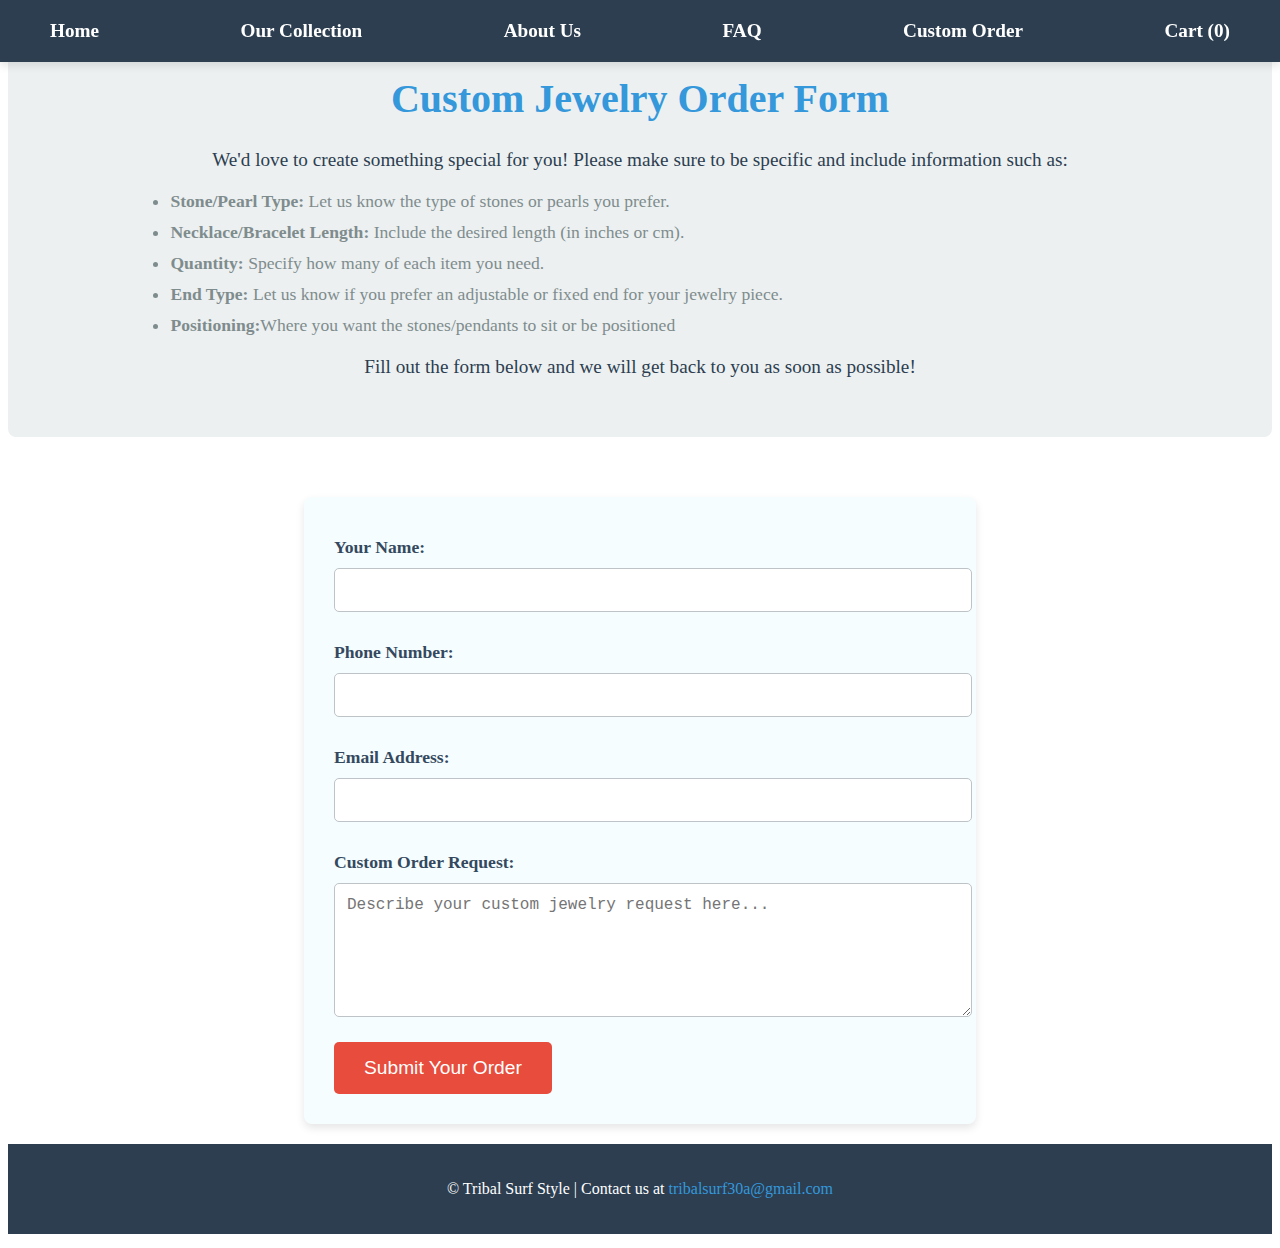
<file: custom.html>
<!DOCTYPE html>
<html lang="en">
<head>
    <meta charset="UTF-8">
    <meta name="viewport" content="width=device-width, initial-scale=1.0">
    <title>Custom Order - Jewelry Shop</title>
    <link rel="stylesheet" href="custom_styles.css">
</head>
<body>
    <header>
        <nav>
            <ul>
                <li><a href="index.html">Home</a></li>
                <li class="dropdown">
                    <a href="#">Our Collection</a>
                    <ul class="dropdown-content">
                        <li><a href="products.html">Shop All</a></li>
                    </ul>
                </li>
                <li><a href="about.html">About Us</a></li>
                <li><a href="faq.html">FAQ</a></li>
                <li><a href="custom.html">Custom Order</a></li>
                <li><a href="#" class="cart">Cart (0)</a></li>
            </ul>
        </nav>
    </header>

    <main>
        <section class="custom-guide">
            <h1>Custom Jewelry Order Form</h1>
            <p>We'd love to create something special for you! Please make sure to be specific and include information such as:</p>
            <ul>
                <li><strong>Stone/Pearl Type:</strong> Let us know the type of stones or pearls you prefer.</li>
                <li><strong>Necklace/Bracelet Length:</strong> Include the desired length (in inches or cm).</li>
                <li><strong>Quantity:</strong> Specify how many of each item you need.</li>
                <li><strong>End Type:</strong> Let us know if you prefer an adjustable or fixed end for your jewelry piece.</li>
                <li><strong>Positioning:</strong>Where you want the stones/pendants to sit or be positioned</li>

            </ul>
            <p>Fill out the form below and we will get back to you as soon as possible!</p>
        </section>

        <section class="custom-form">
            <form action="submit_custom_order.php" method="POST">
                <label for="name">Your Name:</label>
                <input type="text" id="name" name="name" required>

                <label for="phone">Phone Number:</label>
                <input type="tel" id="phone" name="phone" required>

                <label for="email">Email Address:</label>
                <input type="email" id="email" name="email" required>

                <label for="requests">Custom Order Request:</label>
                <textarea id="requests" name="requests" rows="6" placeholder="Describe your custom jewelry request here..." required></textarea>

                <button type="submit" class="submit-btn">Submit Your Order</button>
            </form>
        </section>
    </main>

    <footer>
        <p>&copy; Tribal Surf Style | Contact us at <a href="tribalsurf30a@gmail.com">tribalsurf30a@gmail.com</a></p>
    </footer>
</body>
</html>
</file>
<file: custom_styles.css>
/* Header */
header {
    background-color: #2c3e50; /* Dark Blue-Gray */
    padding: 20px 0;
    position: fixed;
    width: 100%;
    top: 0;
    left: 0;
    z-index: 10;
    box-shadow: 0 4px 8px rgba(0, 0, 0, 0.1);
}

nav ul {
    list-style-type: none;
    display: flex;
    justify-content: space-between;
    padding: 0;
    margin: 0 30px;
}

nav ul li {
    position: relative;
}

nav ul li a {
    text-decoration: none;
    color: #fff;
    padding: 15px 20px;
    font-size: 1.2rem;
    font-weight: bold;
}

nav ul li a:hover {
    background-color: #34495e;
}

nav .dropdown:hover .dropdown-content {
    display: block;
}

nav .dropdown-content {
    display: none;
    position: absolute;
    background-color: #ecf0f1; /* Light Grey */
    min-width: 160px;
    box-shadow: 0 8px 16px rgba(0, 0, 0, 0.2);
    z-index: 1;
}

nav .dropdown-content a {
    color: #2c3e50; /* Dark Blue-Gray */
    padding: 12px 16px;
    text-decoration: none;
    display: block;
}


nav .dropdown-content a {
    color: #2c3e50; /* Dark Blue-Gray */
    padding: 12px 16px;
    text-decoration: none;
    display: block;
}






/* Custom Order Form Styles */
.custom-guide {
    background-color: #ecf0f1;
    padding: 40px 20px;
    text-align: center;
    border-radius: 8px;
    margin-bottom: 40px;
}

.custom-guide h1 {
    font-size: 2.5rem;
    color: #3498db; /* Bright Blue */
}

.custom-guide p {
    font-size: 1.2rem;
    color: #2c3e50;
}

.custom-guide ul {
    text-align: left;
    margin: 20px auto;
    width: 80%;
}

.custom-guide ul li {
    font-size: 1.1rem;
    color: #7f8c8d;
    margin: 10px 0;
}

.custom-form {
    display: flex;
    justify-content: center;
    padding: 20px;
}

.custom-form form {
    background-color: #f5fdff;
    border-radius: 8px;
    padding: 30px;
    box-shadow: 0 4px 8px rgba(0, 0, 0, 0.1);
    width: 50%;
    font-size: 1.1rem;
    border-color: black
}

.custom-form label {
    display: block;
    margin: 10px 0;
    font-weight: bold;
    color: #34495e;
}

.custom-form input,
.custom-form textarea {
    width: 100%;
    padding: 12px;
    margin-bottom: 20px;
    border: 1px solid #bdc3c7;
    border-radius: 5px;
    font-size: 1rem;
}

.custom-form textarea {
    resize: vertical;
}

.submit-btn {
    background-color: #e74c3c; /* Red button */
    color: #fff;
    padding: 15px 30px;
    font-size: 1.2rem;
    border: none;
    border-radius: 5px;
    cursor: pointer;
    transition: background-color 0.3s;
}

.submit-btn:hover {
    background-color: #c0392b; /* Darker Red */
}
/* Remove focus outline for links and buttons */
a:focus, button:focus, input:focus {
    outline: none;
}
/* Remove borders around form inputs, buttons, and links */
button, input, select, textarea {
    border: none;
    outline: none;
}

/* Footer */
footer {
    background-color: #2c3e50; /* Dark blue-gray */
    color: #fff;
    padding: 20px 0;
    text-align: center;
    width: 100%;
}

footer a {
    color: #3498db;
    text-decoration: none;
}

footer a:hover {
    text-decoration: underline;
}
</file>
